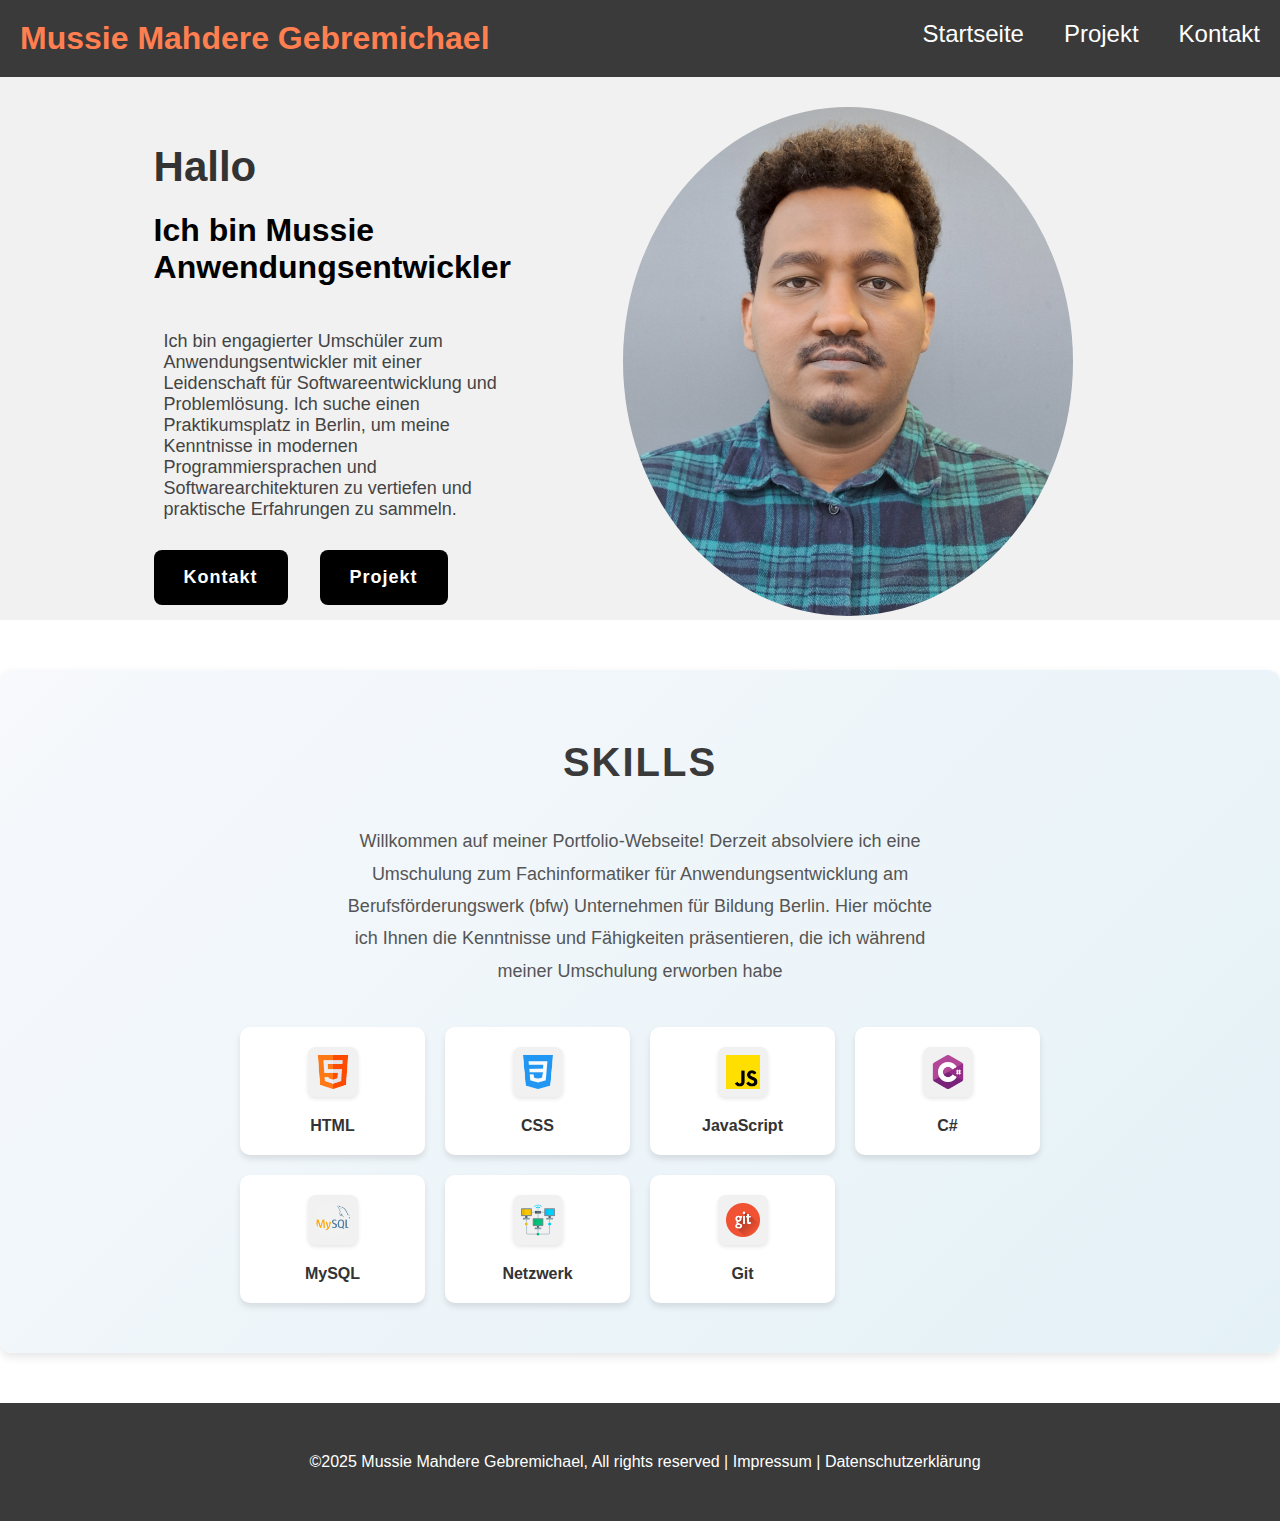
<file: index.html>
<!DOCTYPE html>
<html lang="en">
<head>
    <meta charset="UTF-8">
    <meta name="viewport" content="width=device-width, initial-scale=1.0">
    <meta name=" description" content="Hier findest du das komplete Mussie Mahdere Gebremichael Portfolio-Website">
    <meta name="keywords" content="Mussie Mahdere Gebremichael Portfolio-Website">
    <title>Mussie Mahdere Gebremichael Portfolio-Website</title>
    <link href='https://unpkg.com/boxicons@2.1.4/css/boxicons.min.css' rel='stylesheet'>
    <link rel="stylesheet" href="./css/style.css">
</head>
<body>
    <header>
        <nav class="navbar">
          <div class="container">
            <h1>Mussie Mahdere Gebremichael</h1>
          
          <ul>
            <li><a href="index.html">Startseite</a></li>
            <li><a href="projekt.html">Projekt</a></li>
            <li><a href="contact.html">Kontakt</a></li>
          </ul>
          </div>
        </nav>
        
    </header>
    <section class="home">
      <div class="home-content">
        <h3>Hallo</h3>
        <h1>Ich bin <span>Mussie<br></span>Anwendungsentwickler</h1>

        <p>Ich bin engagierter Umschüler zum Anwendungsentwickler mit einer Leidenschaft für Softwareentwicklung und Problemlösung. Ich suche einen Praktikumsplatz in Berlin, um meine Kenntnisse in modernen Programmiersprachen und Softwarearchitekturen zu vertiefen und praktische Erfahrungen zu sammeln.</p>

        <div class="btn-box">
          <a href="contact.html" class="btn-1">Kontakt</a>
          <a href="projekt.html" class="btn-2">Projekt</a>
        </div>
      </div>

      <div class="img-box">
        <img src="./images/moss.jpg" alt="profile foto">
      </div>
    </section>

    <section id="skills" class="skills-section">
      <h3>Skills</h3>
      <div class="text">
        Willkommen auf meiner Portfolio-Webseite! Derzeit absolviere ich eine Umschulung zum Fachinformatiker für Anwendungsentwicklung am Berufsförderungswerk (bfw) Unternehmen für Bildung Berlin. Hier möchte ich Ihnen die Kenntnisse und Fähigkeiten präsentieren, die ich während meiner Umschulung erworben habe
      </div>
      <div class="cells">
        <div class="cell">
          <a href="https://developer.mozilla.org/en-US/docs/Web/HTML" target="_blank">
          <img src="./images/html.png" alt="HTML logo" target="_blank">
          <span>HTML</span>
          </a>
        </div>

        <div class="cell">
          <a href="https://developer.mozilla.org/en-US/docs/Web/CSS" target="_blank">
          <img src="./images/css-3.png" alt="CSS logo">
          <span>CSS</span>
          </a>
        </div>

        <div class="cell">
          <a href="https://developer.mozilla.org/en-US/docs/Web/JavaScript" target="_blank">
          <img src="./images/js.png" alt="JavaScript logo">
          <span>JavaScript</span>
        </a>
        </div>

        <div class="cell">
          <a href="https://learn.microsoft.com/en-us/dotnet/csharp/tour-of-csharp/"  target="_blank">
          <img src="./images/c-sharp.png" alt="C# logo">
          <span>C#</span>
        </a>
        </div>
        <div class="cell">
          <a href="https://dev.mysql.com/doc/" target="_blank">
          <img src="./images/mysql.png" alt="MySQL logo">
          <span>MySQL</span>
        </a>
        </div>
        <div class="cell">
          <a href="https://studyflix.de/jobs/karriere-tipps/networking-340" target="_blank">
          <img src="./images/local-area-network.png" alt="Network logo">
          <span>Netzwerk</span>
        </a>
        </div>
        <div class="cell">
          <a href="https://git-scm.com/doc" target="_blank">
          <img src="./images/git.png" alt="Network logo">
          <span>Git</span>
        </a>
        </div>
      </div>


    </section>

    <footer id="main-footer">
      <div class="container">
        <p>&copy;2025 Mussie Mahdere Gebremichael, All rights reserved | <a href="impressum.html">Impressum</a> | <a href="datenschutzerklärung.html">Datenschutzerklärung</a></p>
      </div>
    </footer>
</body>
</html>
</file>
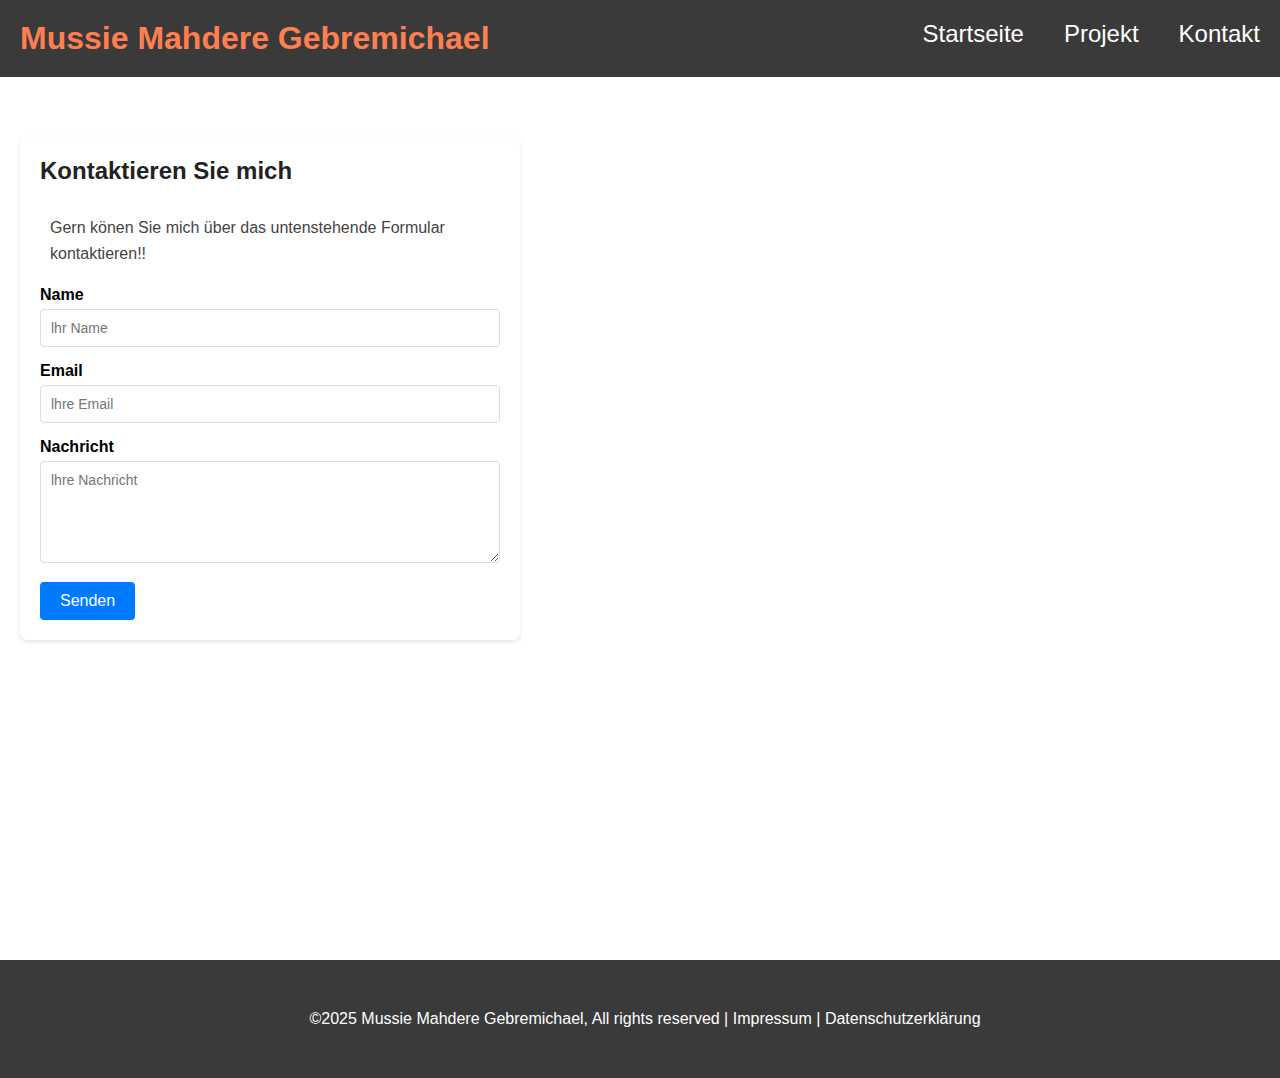
<file: contact.html>
<!DOCTYPE html>
<html lang="en">
<head>
    <meta charset="UTF-8">
    <meta name="viewport" content="width=device-width, initial-scale=1.0">
    <meta name=" description" content="Hier findest du das komplete Mussie Mahdere Gebremichael Portfolio-Website">
    <meta name="keywords" content="Mussie Mahdere Gebremichael Portfolio-Website">
    <title>Mussie Mahdere Gebremichael Portfolio-Website</title>
    <link href='https://unpkg.com/boxicons@2.1.4/css/boxicons.min.css' rel='stylesheet'>
    <link rel="stylesheet" href="./css/style.css">
</head>
<body>
    <header>
        <nav class="navbar">
          <div class="container">
            <h1>Mussie Mahdere Gebremichael</h1>
          
          <ul>
            <li><a href="index.html">Startseite</a></li>
            <li><a href="projekt.html">Projekt</a></li>
            <li><a href="contact.html">Kontakt</a></li>
          </ul>
          </div>
        </nav>
        
    </header>

    <main>
      <section class="contact-section">
          <h1>Kontaktieren Sie mich</h1>
          <p>Gern könen Sie mich über das untenstehende Formular kontaktieren!!</p>
          <form action="#" method="post" class="contact-form">
              <label for="name">Name</label>
              <input type="text" id="name" name="name" placeholder="lhr Name" required>

              <label for="email">Email</label>
              <input type="email" id="email" name="email" placeholder="lhre Email" required>

              <label for="message">Nachricht</label>
              <textarea id="message" name="message" rows="5" placeholder="lhre Nachricht" required></textarea>

              <button type="submit">Senden</button>
          </form>
      </section>
  </main>
   

    <footer id="main-footer">
      <div class="container">
        <p>&copy;2025 Mussie Mahdere Gebremichael, All rights reserved | <a href="impressum.html">Impressum</a> | <a href="datenschutzerklärung.html">Datenschutzerklärung</a></p>
      </div>
    </footer>
</body>
</html>
</file>
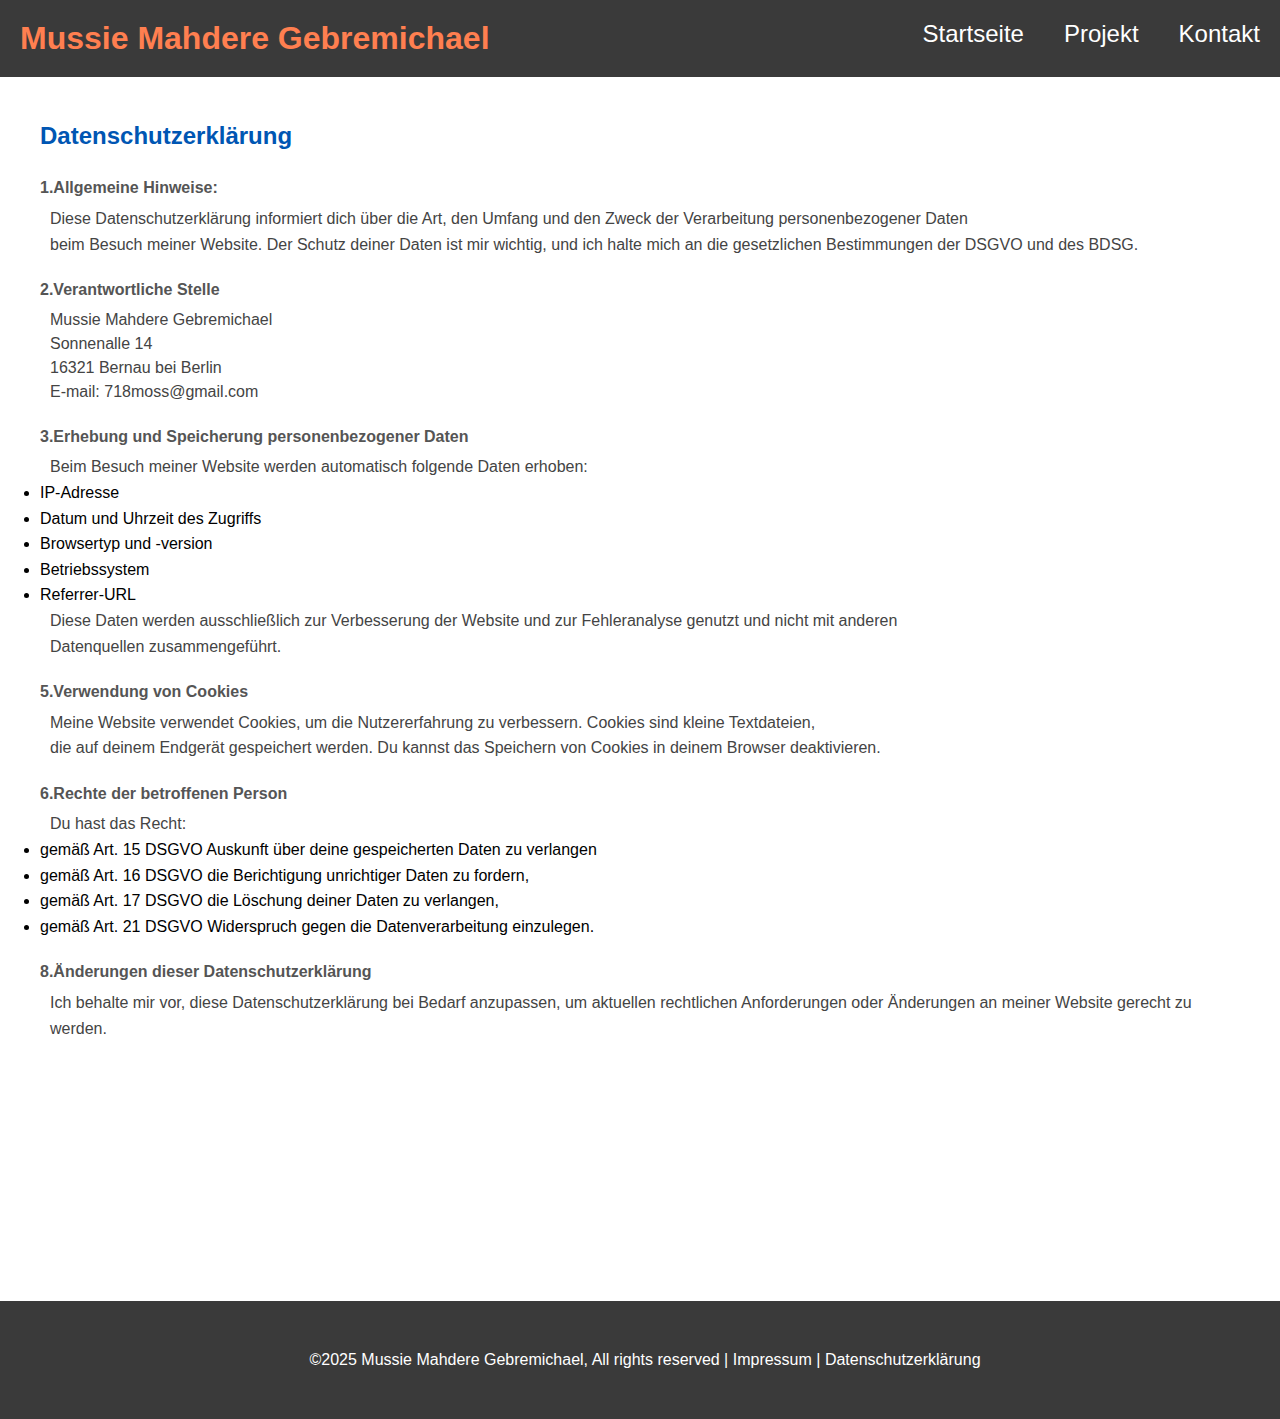
<file: datenschutzerklärung.html>
<!DOCTYPE html>
<html lang="en">
<head>
    <meta charset="UTF-8">
    <meta name="viewport" content="width=device-width, initial-scale=1.0">
    <meta name=" description" content="Hier findest du die lmpresum des  Mussie Mahdere Gebremichael Portfolio-Website">
    <meta name="keywords" content="Mussie Mahdere Gebremichael Impressum">
    <title>Datenschutzerklärung</title>
    <link href='https://unpkg.com/boxicons@2.1.4/css/boxicons.min.css' rel='stylesheet'>
    <link rel="stylesheet" href="./css/style.css">
</head>
<body>
    <header>
        <nav class="navbar">
          <div class="container">
            <h1>Mussie Mahdere Gebremichael</h1>
          
          <ul>
            <li><a href="index.html">Startseite</a></li>
            <li><a href="projekt.html">Projekt</a></li>
            <li><a href="contact.html">Kontakt</a></li>
          </ul>
          </div>
        </nav>
        
    </header>

    <section id="datenschutz-section">
      <div class="datenschutz-box">
          <h2>Datenschutzerklärung</h2>
          

          <div class="info-group">
              <h4>1.Allgemeine Hinweise:</h4>
              <p>Diese Datenschutzerklärung informiert dich über die Art, den Umfang und den Zweck der Verarbeitung personenbezogener Daten<br> beim Besuch meiner Website. Der Schutz deiner Daten ist mir wichtig, und ich halte mich an die gesetzlichen Bestimmungen der DSGVO und des BDSG.</p>
          </div>

          <div class="info-group">
              <h4>2.Verantwortliche Stelle</h4>
              <address>
                  Mussie Mahdere Gebremichael<br>
                  Sonnenalle 14<br>
                  16321 Bernau bei Berlin<br>
                  E-mail: 718moss@gmail.com
              </address>
              
          </div>

          <div class="info-group">
              <h4>3.Erhebung und Speicherung personenbezogener Daten</h4>
              <p>Beim Besuch meiner Website werden automatisch folgende Daten erhoben:</p>
              <ul>
                <li>IP-Adresse</li>
                <li>Datum und Uhrzeit des Zugriffs</li>
                <li>Browsertyp und -version</li>
                <li>Betriebssystem</li>
                <li>Referrer-URL</li>
              </ul>
              <p>Diese Daten werden ausschließlich zur Verbesserung der Website und zur Fehleranalyse genutzt und nicht mit anderen <br>Datenquellen zusammengeführt.</p>
          </div>

          <div class="info-group">
              <h4>5.Verwendung von Cookies</h4>
              <p>Meine Website verwendet Cookies, um die Nutzererfahrung zu verbessern. Cookies sind kleine Textdateien,<br> die auf deinem Endgerät gespeichert werden. Du kannst das Speichern von Cookies in deinem Browser deaktivieren.</p>
          </div>

          <div class="info-group">
              <h4>6.Rechte der betroffenen Person</h4>
              <p>Du hast das Recht:</p>
              <ul>
                <li>gemäß Art. 15 DSGVO Auskunft über deine gespeicherten Daten zu verlangen</li>
                <li>gemäß Art. 16 DSGVO die Berichtigung unrichtiger Daten zu fordern,</li>
                <li>gemäß Art. 17 DSGVO die Löschung deiner Daten zu verlangen,</li>
                <li>gemäß Art. 21 DSGVO Widerspruch gegen die Datenverarbeitung einzulegen.</li>
              </ul>
          </div>
          <div class="info-group">
            <h4>8.Änderungen dieser Datenschutzerklärung</h4>
            <p>Ich behalte mir vor, diese Datenschutzerklärung bei Bedarf anzupassen, um aktuellen rechtlichen Anforderungen oder Änderungen an meiner Website gerecht zu werden.</p>
        </div>
      </div>
  </section>
    

    <footer id="main-footer">
      <div class="container">
        <p>&copy;2025 Mussie Mahdere Gebremichael, All rights reserved | <a href="impressum.html">Impressum</a> | <a href="datenschutzerklärung.html">Datenschutzerklärung</a></p>
      </div>
    </footer>
</body>
</html>
</file>
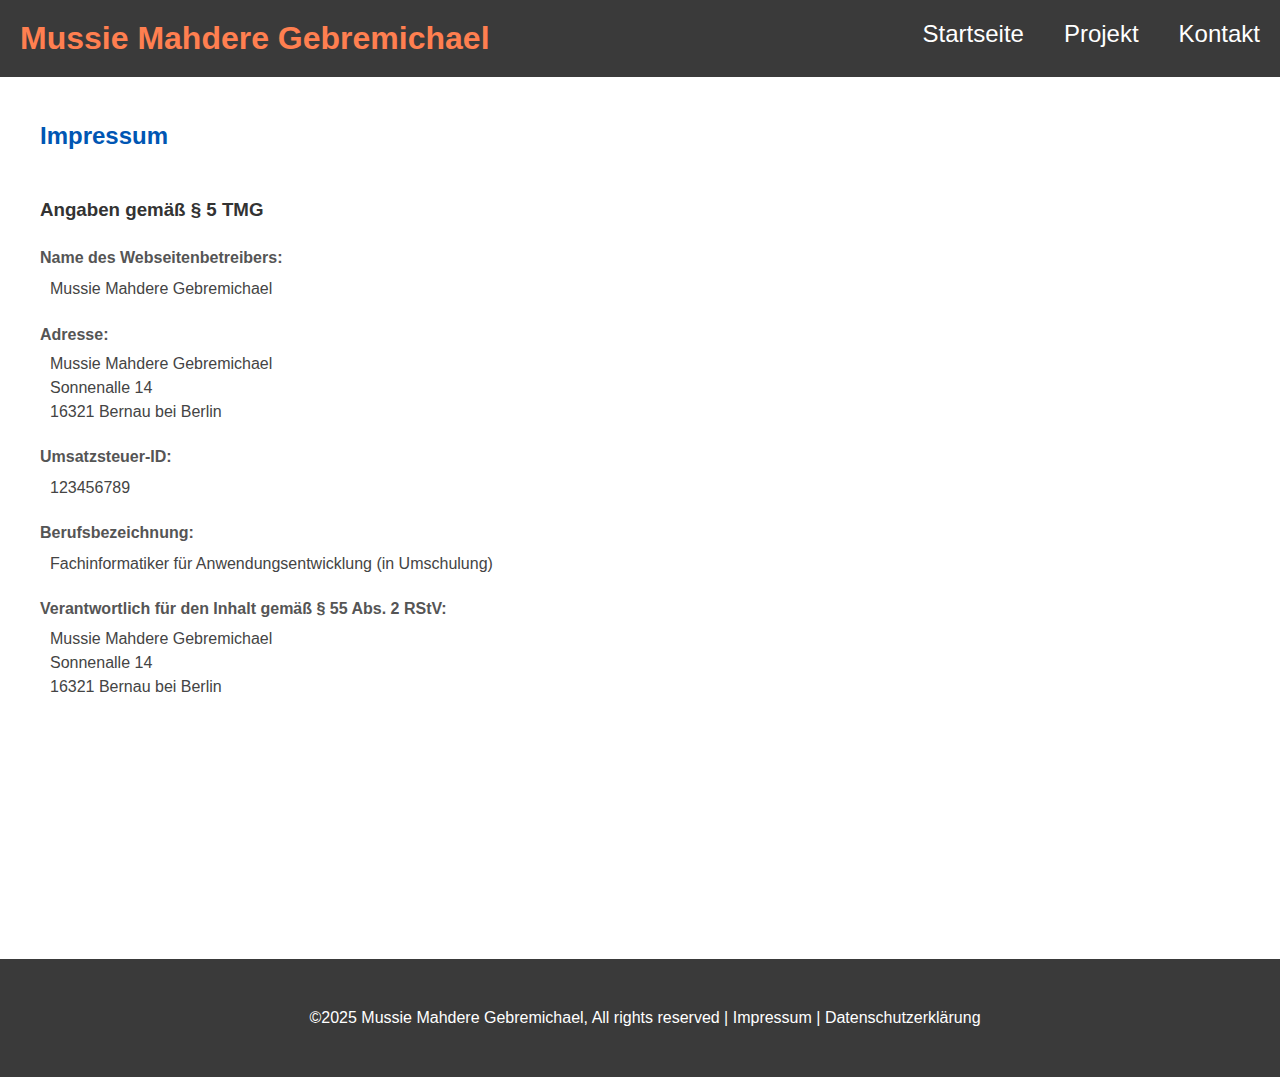
<file: impressum.html>
<!DOCTYPE html>
<html lang="en">
<head>
    <meta charset="UTF-8">
    <meta name="viewport" content="width=device-width, initial-scale=1.0">
    <meta name=" description" content="Hier findest du die lmpresum des  Mussie Mahdere Gebremichael Portfolio-Website">
    <meta name="keywords" content="Mussie Mahdere Gebremichael Impressum">
    <title>Impressum</title>
    <link href='https://unpkg.com/boxicons@2.1.4/css/boxicons.min.css' rel='stylesheet'>
    <link rel="stylesheet" href="./css/style.css">
</head>
<body>
    <header>
        <nav class="navbar">
          <div class="container">
            <h1>Mussie Mahdere Gebremichael</h1>
          
          <ul>
            <li><a href="index.html">Startseite</a></li>
            <li><a href="projekt.html">Projekt</a></li>
            <li><a href="contact.html">Kontakt</a></li>
          </ul>
          </div>
        </nav>
        
    </header>

    <section id="impressum-section">
      <div class="impres-box">
          <h2>Impressum</h2>
          <h3>Angaben gemäß § 5 TMG</h3>

          <div class="info-group">
              <h4>Name des Webseitenbetreibers:</h4>
              <p>Mussie Mahdere Gebremichael</p>
          </div>

          <div class="info-group">
              <h4>Adresse:</h4>
              <address>
                  Mussie Mahdere Gebremichael<br>
                  Sonnenalle 14<br>
                  16321 Bernau bei Berlin
              </address>
          </div>

          <div class="info-group">
              <h4>Umsatzsteuer-ID:</h4>
              <p>123456789</p>
          </div>

          <div class="info-group">
              <h4>Berufsbezeichnung:</h4>
              <p>Fachinformatiker für Anwendungsentwicklung (in Umschulung)</p>
          </div>

          <div class="info-group">
              <h4>Verantwortlich für den Inhalt gemäß § 55 Abs. 2 RStV:</h4>
              <address>
                  Mussie Mahdere Gebremichael<br>
                  Sonnenalle 14<br>
                  16321 Bernau bei Berlin
              </address>
          </div>
      </div>
  </section>
    

    <footer id="main-footer">
      <div class="container">
        <p>&copy;2025 Mussie Mahdere Gebremichael, All rights reserved | <a href="impressum.html">Impressum</a> | <a href="datenschutzerklärung.html">Datenschutzerklärung</a></p>
      </div>
    </footer>
</body>
</html>
</file>
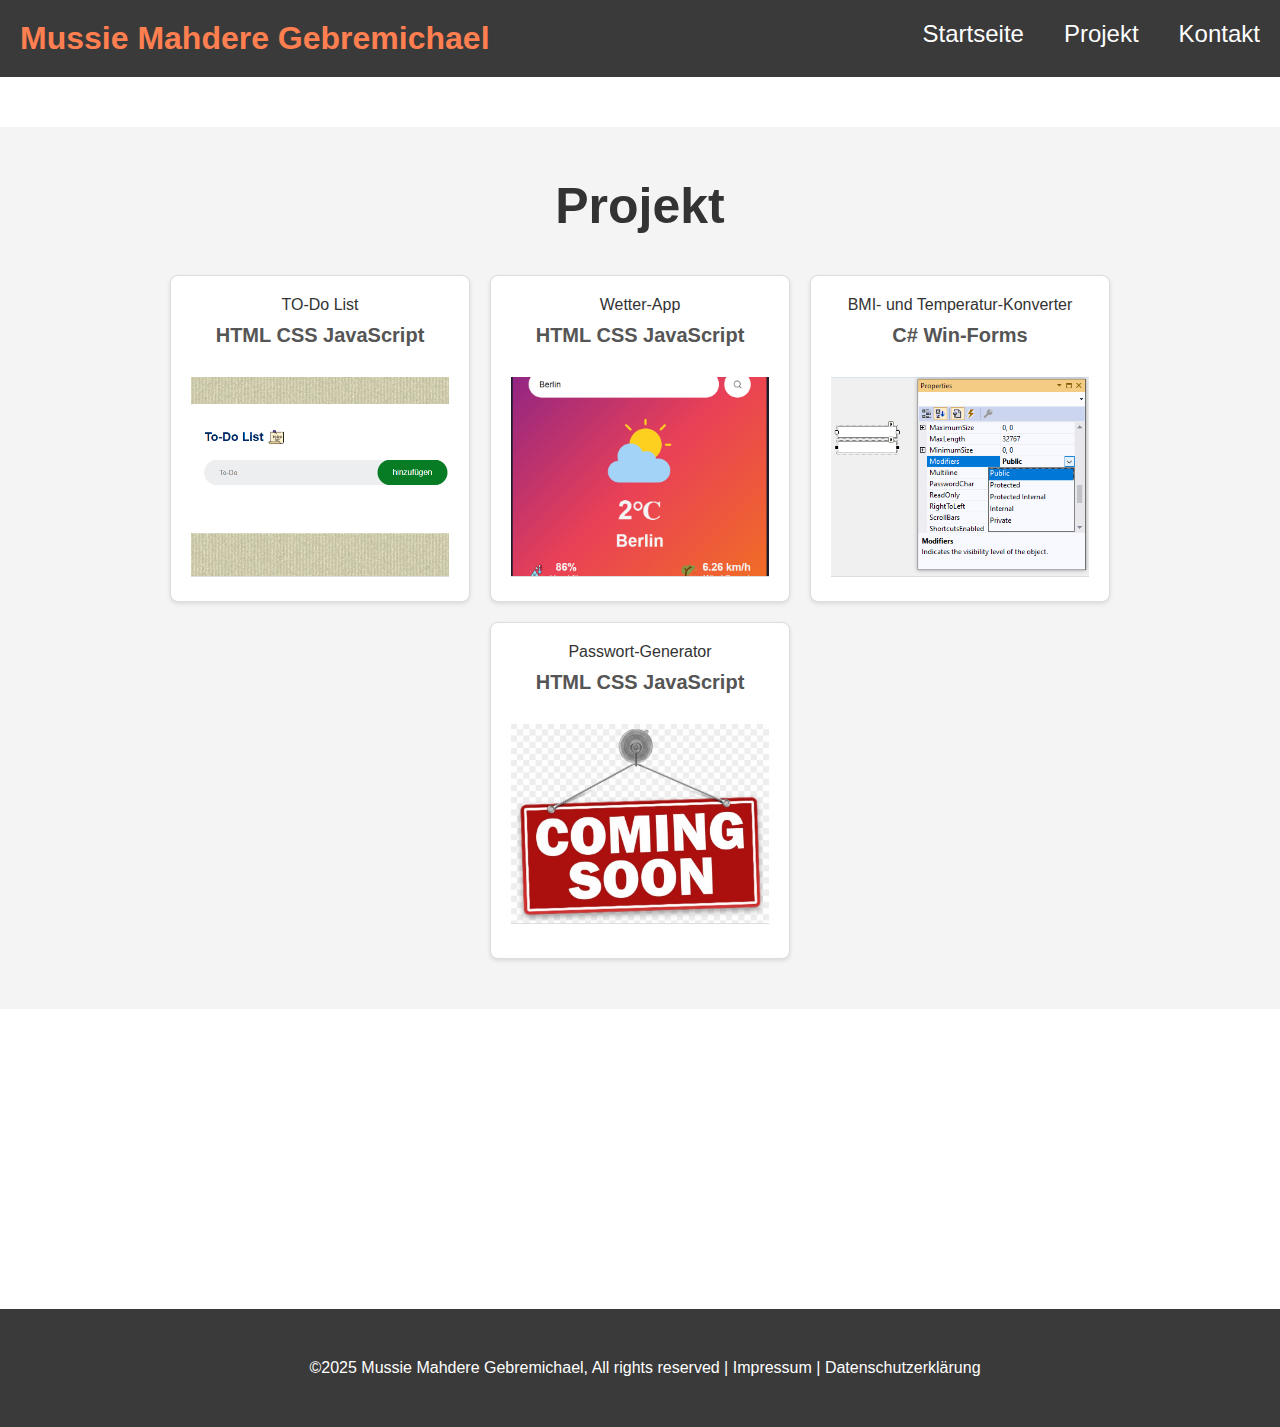
<file: projekt.html>
<!DOCTYPE html>
<html lang="en">
<head>
    <meta charset="UTF-8">
    <meta name="viewport" content="width=device-width, initial-scale=1.0">
    <meta name=" description" content="Hier findest du das komplete Mussie Mahdere Gebremichael Portfolio-Website">
    <meta name="keywords" content="Mussie Mahdere Gebremichael Portfolio-Website">
    <title>Mussie Mahdere Gebremichael Portfolio-Website</title>
    <link href='https://unpkg.com/boxicons@2.1.4/css/boxicons.min.css' rel='stylesheet'>
    <link rel="stylesheet" href="./css/style.css">
</head>
<body>
    <header>
        <nav class="navbar">
          <div class="container">
            <h1>Mussie Mahdere Gebremichael</h1>
          
          <ul>
            <li><a href="index.html">Startseite</a></li>
            <li><a href="./projekt.html">Projekt</a></li>
            <li><a href="contact.html">Kontakt</a></li>
          </ul>
          </div>
        </nav>
        
    </header>

    <section class="sec">
        <div class="projekt">
            <h2>Projekt</h2>
            
            <div class="pro-container">
                <div class="todo">
                    <a href="https://mussie24.github.io/To-do-list/" target="_blank">TO-Do List
                    <h3>HTML CSS JavaScript</h3>
                    <img src="./images/todo-list.png" alt="To-Do List Screenshoot">
                    
                    </a>
                </div>
                <div class="todo">
                    <a href=" https://mussie24.github.io/weather-App/" target="_blank">Wetter-App
                      <h3>HTML CSS JavaScript</h3>
                    <img src="./images/weatherApp.png" alt="Weather-App Screenshoot">
                </a>
                </div>
                <div class="todo">
                    <a href="https://github.com/Mussie24/Conversion_Programms" target="_blank">BMI- und Temperatur-Konverter
                    <h3>C# Win-Forms</h3>
                    <img src="./images/winform.png" alt="">
                
                </a>
                </div>
                <div class="todo">
                    <a href="#">Passwort-Generator
                    <h3>HTML CSS JavaScript</h3>
                    <img src="./images/coming soon1.jpg" alt="">
                <p></p>
                </a>
                </div>
            </div>
        </div>
    </section>
    

    <footer id="main-footer">
      <div class="container">
        <p>&copy;2025 Mussie Mahdere Gebremichael, All rights reserved | <a href="impressum.html">Impressum</a> | <a href="datenschutzerklärung.html">Datenschutzerklärung</a></p>
      </div>
    </footer>
</body>
</html>
</file>
<file: css/style.css>
*{
    margin: 0;
    padding: 0;
    box-sizing: border-box;
    font-family: 'Poppins', sans-serif;
    text-decoration: none;
    
}

html {
    scroll-behavior: smooth;
}

h1,h2,h3{
  padding-bottom: 20px;  
}

a{
   color: #3a3a3a; 
}

.container{
    max-width: 1500px;
    margin: 0 auto;
    
}

/*-------Navigationleise ------*/
.navbar{
    background-color: #3a3a3a;
    width: 100%;
   
    
    
}

.navbar:after{
    content: "";
    display: block;
    clear: both;

}

.navbar h1{
    float: left;
    color: coral;
    position: relative;
    padding-left: 20px;
    margin-top: 20px;
   
}

.navbar a{
    color: white;
}

.navbar ul{
    float: right;
    padding-left:20px;
    list-style: none;
}

.navbar ul li{
    float: left;
}

.navbar ul li a{
    display: block;
    font-size: 24px;
    padding: 20px;
    text-align: center;
    text-decoration: none;
    color: white;
    transition: color 0.3s ease;
}

.navbar ul li a:hover{
        color: hsl(34, 60%, 48%)
}

.nav-bar ul li a::after {
    content: '';
    position: absolute;
    left: 50%;
    bottom: 10px; 
    width: 0;
    height: 2px;
    background-color: #f3c530; 
    transition: width 0.3s ease, left 0.3s ease;
}

.navbar ul li a:hover::after {
    width: 100%;
    left: 0;
}




/*----------Introduction INDEX HTML-------*/
.home{
    width: 100%;
    min-height: 500px;
    background: rgb(241,241,241);
    display: flex;
    align-items: center;
    gap: 7em;
    padding: 30px 12% 0;
}



.home::after{
    content: "";
    display: block;
    clear: both;
}



.home-content h3{
    font-size: 42px;
    line-height: 1.2;
}

.home-content p{
    font-size: 18px;
    margin: 25px 0 30px;
}

.btn-box{
    width: 345px;
    display: flex;
    gap: 2em;
}

.btn-1{
    padding: 15px 28px;
    background-color: black;
    color: white;
    border: 2px solid transparent;
    border-radius: 8px;
    font-size: 18px;
    letter-spacing: 1px;
    font-weight: 600;
    transition: 0.3s ease;
    cursor: pointer;
}




.btn-1:hover{
    background-color: white;
    color: black;
    border: 2px solid black;
}
.btn-2{
    padding: 15px 28px;
    background-color: black;
    color: white;
    border: 2px solid transparent;
    border-radius: 8px;
    font-size: 18px;
    letter-spacing: 1px;
    font-weight: 600;
    transition: 0.3s ease;
    cursor: pointer;
}

.btn-2:hover{
    background-color: white;
    color: black;
    border: 2px solid black;
}

.img-box img{
    width: 450px;
    border-radius: 50% ; 
}



/*------ Skills Section INDEX HTML ------*/
.skills-section {
    background: linear-gradient(135deg, #f7f9fc, #e4f1f7);
    padding: 50px 20px;
    margin-top: 50px;
    margin-bottom: 50px;
    border-radius: 12px;
    box-shadow: 0 4px 10px rgba(0, 0, 0, 0.1);
}

.skills-section h3 {
    text-align: center;
    font-size: 40px;
    font-weight: bold;
    margin-bottom: 20px;
    color: #3a3a3a;
    text-transform: uppercase;
    letter-spacing: 2px;
}

.skills-section .text {
    max-width: 600px;
    margin: 0 auto 40px;
    text-align: center;
    font-size: 18px;
    line-height: 1.8;
    color: #555;
}

.skills-section .cells {
    display: grid;
    grid-template-columns: repeat(auto-fit, minmax(150px, 1fr));
    gap: 20px;
    max-width: 800px;
    margin: 0 auto;
}

.skills-section .cells .cell {
    display: flex;
    flex-direction: column;
    align-items: center;
    padding: 20px;
    background: #ffffff;
    border-radius: 10px;
    box-shadow: 0 4px 6px rgba(0, 0, 0, 0.1);
    transition: transform 0.3s, box-shadow 0.3s;
    text-align: center;
}



.skills-section .cells .cell:hover {
    transform: translateY(-5px);
    box-shadow: 0 6px 12px rgba(0, 0, 0, 0.15);
}


.skills-section .cells .cell a {
    text-decoration: none;
    color: inherit;
    display: flex;
    flex-direction: column;
    align-items: center;
}

.skills-section .cells .cell img {
    width: 50px;
    height: 50px;
    margin-bottom: 12px;
    border-radius: 8px;
    background: #f1f1f1;
    padding: 8px;
    box-shadow: 0 2px 4px rgba(0, 0, 0, 0.1);
}

.skills-section .cells .cell span {
    font-size: 16px;
    font-weight: 600;
    color: #333;
    margin-top: 8px;
    text-transform: capitalize;
}



/*------Footer------*/

#main-footer {
    background-color: #3a3a3a;
    min-height: 100px;
    padding: 50px;
}

#main-footer p {
    text-align: center;
    color: white;
}

#main-footer p a {
    color: white;
}



/*------Impressum HTML----*/
#impressum-section {
    padding: 20px;
    background-color: #ffffff;
    line-height: 1.6;
    color: #333;
    margin-bottom: 200px;
    
}

.impres-box {
    padding: 20px;
}

h2 {
    text-align: left;
    color: #0056b3;
}

h3 {
    margin-top: 20px;
    color: #333;
}

.info-group {
    margin-bottom: 20px;
}

h4 {
    color: #555;
    margin-bottom: 5px;
}

p, address {
    margin: 0;
    padding-left: 10px;
    color: #444;
}

address {
    font-style: normal;
    line-height: 1.5;
}




/*------Datenschutz----*/
#datenschutz-section {
    padding: 20px;
    background-color: #ffffff;
    line-height: 1.6;
    color: #000;
    margin-bottom: 200px;
    
}

.datenschutz-box {
    padding: 20px;
}

h2 {
    text-align: left;
    color: #0056b3;
}

h3 {
    margin-top: 20px;
    color: #333;
}

.info-group {
    margin-bottom: 20px;
}

h4 {
    color: #555;
    margin-bottom: 5px;
}

p, address {
    margin: 0;
    padding-left: 10px;
    color: #444;
}

address {
    font-style: normal;
    line-height: 1.5;
}





/*-------Kontakt Mich-------*/

main {
    max-width: 100%;
    margin-bottom: 200px;
    padding: 20px;
    align-content: center;
    
}

.contact-section {
    background-color: #fff;
    padding: 20px;
    border-radius: 8px;
    box-shadow: 0 2px 5px rgba(0, 0, 0, 0.1);
    max-width: 500px;
    width: 100%;
    margin-top: 40px;
    margin-bottom: 100px;
    
    
}

.contact-section h1 {
    font-size: 24px;
    margin-bottom: 10px;
    color: #222;
}

.contact-section p {
    margin-bottom: 20px;
    line-height: 1.6;
}

.contact-form label {
    display: block;
    margin-bottom: 5px;
    font-weight: bold;
}

.contact-form input, .contact-form textarea {
    width: 100%;
    padding: 10px;
    margin-bottom: 15px;
    border: 1px solid #ddd;
    border-radius: 4px;
    font-size: 14px;
}

.contact-form button {
    background-color: #007bff;
    color: #fff;
    padding: 10px 20px;
    border: none;
    border-radius: 4px;
    font-size: 16px;
    cursor: pointer;
}

.contact-form button:hover {
    background-color: #0056b3;
}


/*------Projekt HTML-----*/

.sec {
    padding: 50px;
    background-color: #f4f4f4;
    text-align: center;
    margin-top: 50px;
    margin-bottom: 300px;
  }
  
  .sec .projekt h2 {
    font-size: 50px;
    color: #333;
    margin-bottom: 20px;
    text-align: center;
  }
  
  .pro-container {
    display: flex;
    flex-wrap: wrap;
    gap: 20px;
    justify-content: center;
  }
  
  .todo {
    background-color: #fff;
    border: 1px solid #ddd;
    border-radius: 8px;
    box-shadow: 0 2px 4px rgba(0, 0, 0, 0.1);
    overflow: hidden;
    width: 300px;
    transition: transform 0.3s ease;
  }
  
  .todo:hover {
    transform: translateY(-5px);
  }
  
  .todo a {
    text-decoration: none;
    color: #333;
    display: block;
    padding: 20px;
  }
  
  .todo h3 {
    font-size: 20px;
    margin: 10px 0;
    color: #555;
  }

  
  
  .todo img {
    width: 100%;
    height: 200px;
    object-fit: cover;
    border-bottom: 1px solid #ddd;
  }


  
  
  .todo p {
    font-size: 16px;
    color: #666;
    margin-top: 10px;
  }
</file>
